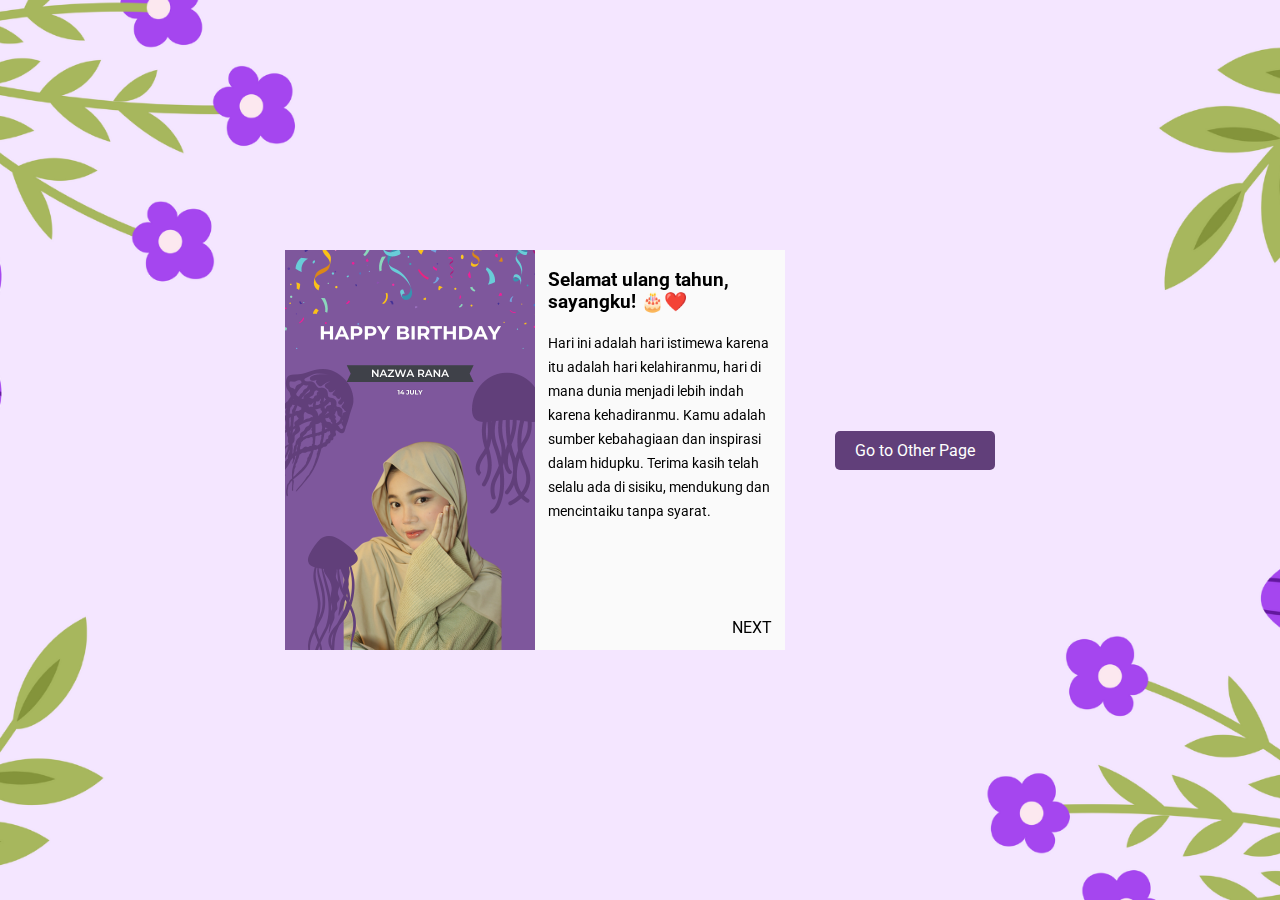
<file: index.html>
<!DOCTYPE html>
<html lang="en">
  <head>
    <meta charset="UTF-8" />
    <meta http-equiv="X-UA-Compatible" content="IE=edge" />
    <meta name="viewport" content="width=device-width, initial-scale=1.0" />
    <title>Birthday Nazwa</title>
    <link rel="stylesheet" href="styles.css" />
  </head>
  <body>
    <div class="book">
      <input type="checkbox" id="c1" />
      <input type="checkbox" id="c2" />
      <input type="checkbox" id="c3" />
      <div id="cover">
        <img src="1.png" alt="" />
      </div>
      <div class="flip-book">
        <div class="flip" id="p1">
          <div class="back">
            <img src="2.png" alt="" />
            <label for="c1" class="back-btn">Before</label>
          </div>
          <div class="front">
            <h3>Selamat ulang tahun, sayangku! 🎂❤️</h3>
            <p>
              Hari ini adalah hari istimewa karena itu adalah hari kelahiranmu,
              hari di mana dunia menjadi lebih indah karena kehadiranmu. Kamu
              adalah sumber kebahagiaan dan inspirasi dalam hidupku. Terima
              kasih telah selalu ada di sisiku, mendukung dan mencintaiku tanpa
              syarat.
            </p>
            <label for="c1" class="next-btn">NEXT</label>
          </div>
        </div>

        <div class="flip" id="p2">
          <div class="back">
            <img src="3.png" alt="" />
            <label for="c2" class="back-btn">Before</label>
          </div>
          <div class="front">
            <h2>Nazwa Rana</h2>
            <p>
              Aku berjanji akan selalu ada untukmu, mencintaimu lebih dari hari
              kemarin dan akan terus begitu. Semoga segala impianmu tercapai dan
              kebahagiaan selalu menyertai langkahmu. Aku sangat bersyukur
              memilikimu dalam hidupku. <br />Selamat ulang tahun, cintaku. Mari
              kita buat lebih banyak kenangan indah bersama. Dengan segala cinta
            </p>
            <label for="c2" class="next-btn">NEXT</label>
          </div>
        </div>

        <div class="flip" id="p3">
          <div class="back">
            <label for="c3" class="back-btn">Before</label>
          </div>
          <div class="front">
            <h3>Selamat ulang tahun, Nazwa! 🌹💖</h3>
            <p>
              Hari ini adalah hari yang spesial karena seseorang yang sangat
              istimewa lahir. Kamu adalah anugerah terindah dalam hidupku, dan
              aku beruntung bisa merayakan hari ini bersamamu. Aku harap ulang
              tahunmu dipenuhi dengan kebahagiaan, tawa, dan cinta. Semoga semua
              harapan dan impianmu terwujud. Aku akan selalu ada di sini untuk
              mendukungmu dalam segala hal.
            </p>
            <label for="c3" class="next-btn">NEXT</label>
          </div>
        </div>
      </div>
    </div>
    <a class="btn-next" href="Bestie-Bday-main/index-1.html"
      >Go to Other Page</a
    >
    <script>
      (function (i, s, o, g, r, a, m) {
        i["GoogleAnalyticsObject"] = r;
        (i[r] =
          i[r] ||
          function () {
            (i[r].q = i[r].q || []).push(arguments);
          }),
          (i[r].l = 1 * new Date());
        (a = s.createElement(o)), (m = s.getElementsByTagName(o)[0]);
        a.async = 1;
        a.src = g;
        m.parentNode.insertBefore(a, m);
      })(
        window,
        document,
        "script",
        "//www.google-analytics.com/analytics.js",
        "ga"
      );

      ga("create", "UA-46156385-1", "cssscript.com");
      ga("send", "pageview");
    </script>
  </body>
</html>
</file>
<file: styles.css>
@import url('https://fonts.googleapis.com/css2?family=Roboto:wght@300&display=swap');

body {
    margin: 0;
    padding: 0;
    height: 100vh;
    display: flex;
    justify-content: center;
    font-family: 'Roboto', sans-serif;
    align-items: center;
    /* background: linear-gradient(90deg , #fff 50% , #4a1010 50% ); */
    background-image: url('Desain\ tanpa\ judul\ \(100\).png');
    background-size: cover;
    background-repeat: no-repeat;
    background-position: center;

}

input {
    display: none;
}

img {
    width: 100%;
    height: 100%;
}

.book {
    display: flex;
}

#cover {
    width: 250px;
    height: 400px;
}

.flip-book {
    width: 250px;
    height: 400px;
    position: relative;
    perspective: 1500px;
}

.flip {
    width: 100%;
    height: 100%;
    position: absolute;
    top: 0;
    left: 0;
    transform-origin: left;
    transform-style: preserve-3d;
    transform: rotateY(0deg);
    transition: .5s;
    color: #000;
}

p {
    font-size: 14px;
    line-height: 24px;
}

.front {
    position: absolute;
    width: 100%;
    height: 100%;
    top: 0;
    left: 0;
    background-color: #fafafa;
    box-sizing: border-box;
    padding: 0 13px;
    /* box-shadow: inset 20px 0 50px r; */
}

.back {
    position: absolute;
    width: 100%;
    height: 100%;
    top: 0;
    left: 0;
    z-index: 99;
    transform: rotateY(180deg);
    backface-visibility: hidden;
    background-color: #613F7A;
}

.next-btn {
    position: absolute;
    bottom: 13px;
    right: 13px;
    cursor: pointer;
    color: #000;
}

.back-btn {
    position: absolute;
    bottom: 13px;
    right: 13px;
    cursor: pointer;
    color: #fff;
}

.btn-next {
    margin-left: 50px;
    background-color: #613F7A;
    color: white;
    border: none;
    padding: 10px 20px;
    border-radius: 5px;
    font-size: 16px;
    cursor: pointer;
    text-decoration: none;
}

.btn-next:hover {
    background-color: darkpurple;
}

#p1 {
    z-index: 3;
}
#p2 {
    z-index: 2;
}
#p3 {
    z-index: 1;
}

#c1:checked ~ .flip-book #p1 {
    transform: rotateY(-180deg);
    z-index: 1;
}
#c2:checked ~ .flip-book #p2 {
    transform: rotateY(-180deg);
    z-index: 2;
}
#c3:checked ~ .flip-book #p3 {
    transform: rotateY(-180deg);
    z-index: 3;
}
</file>
